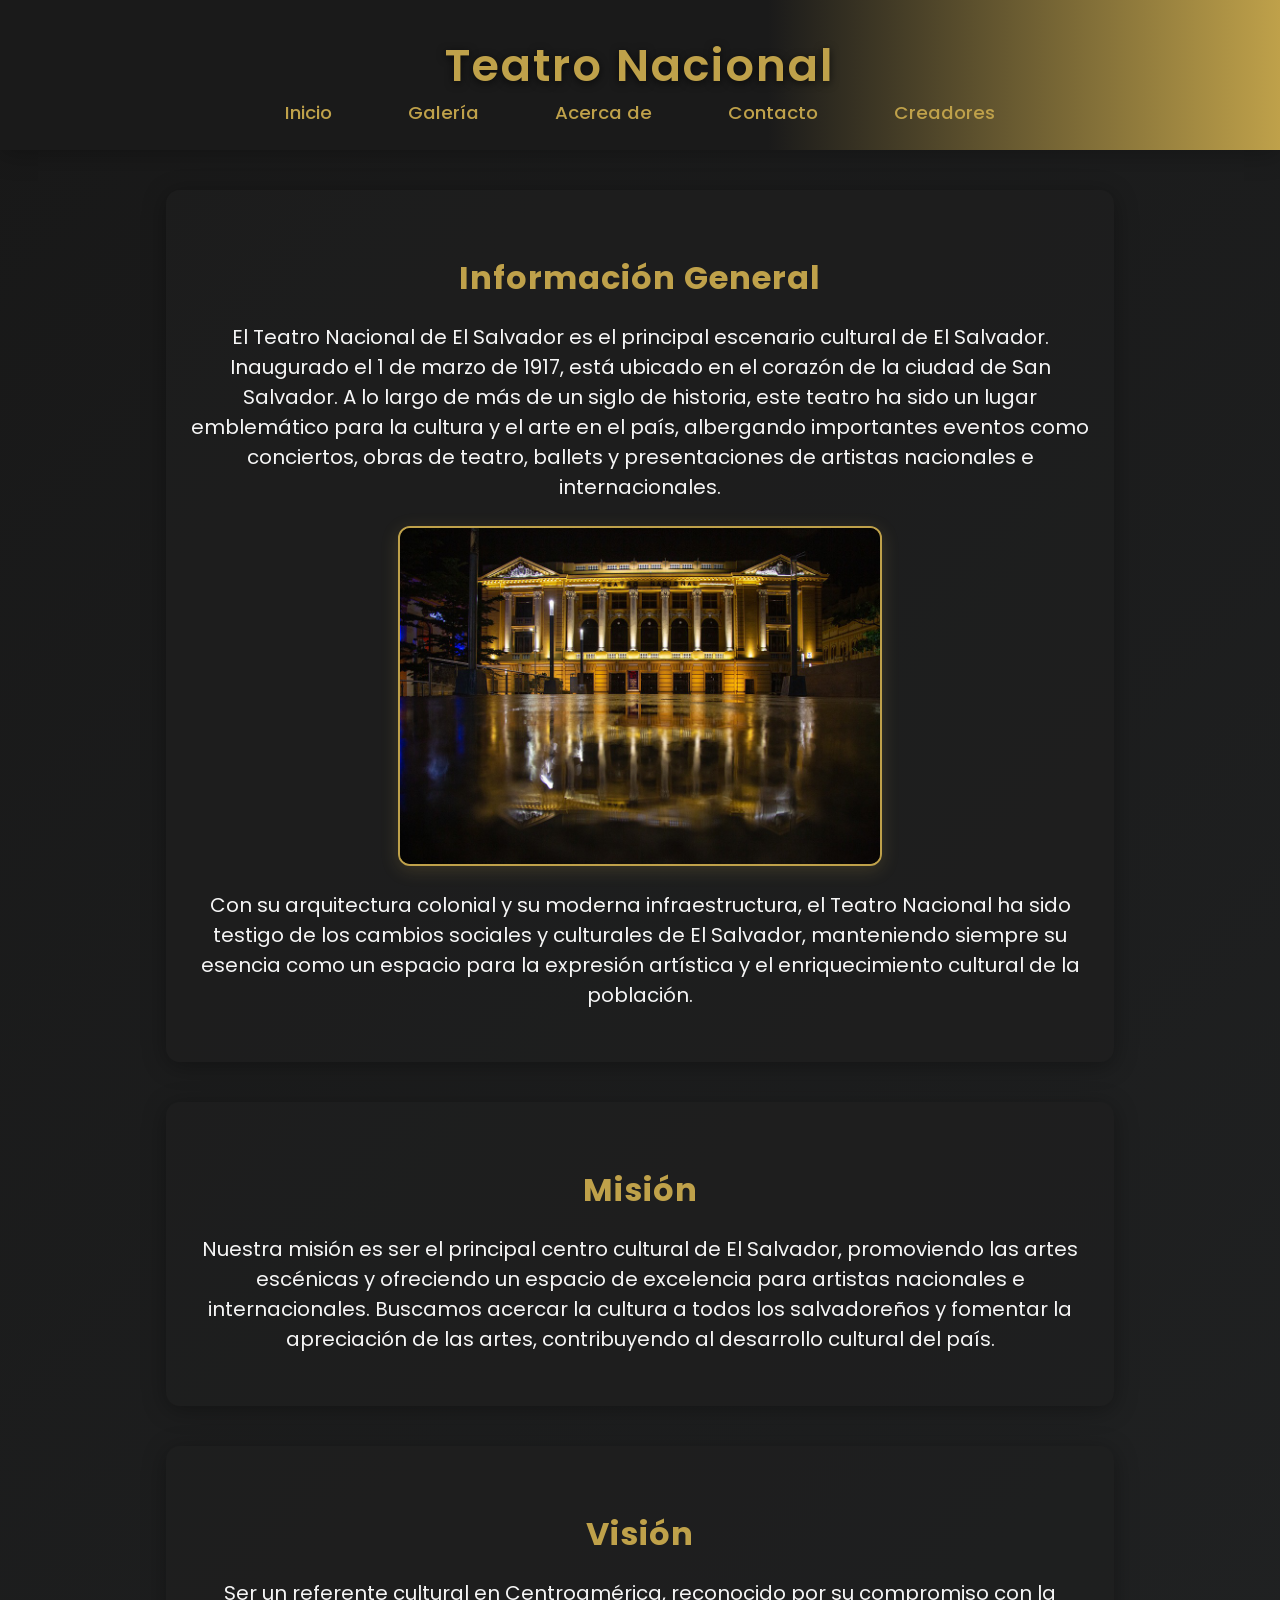
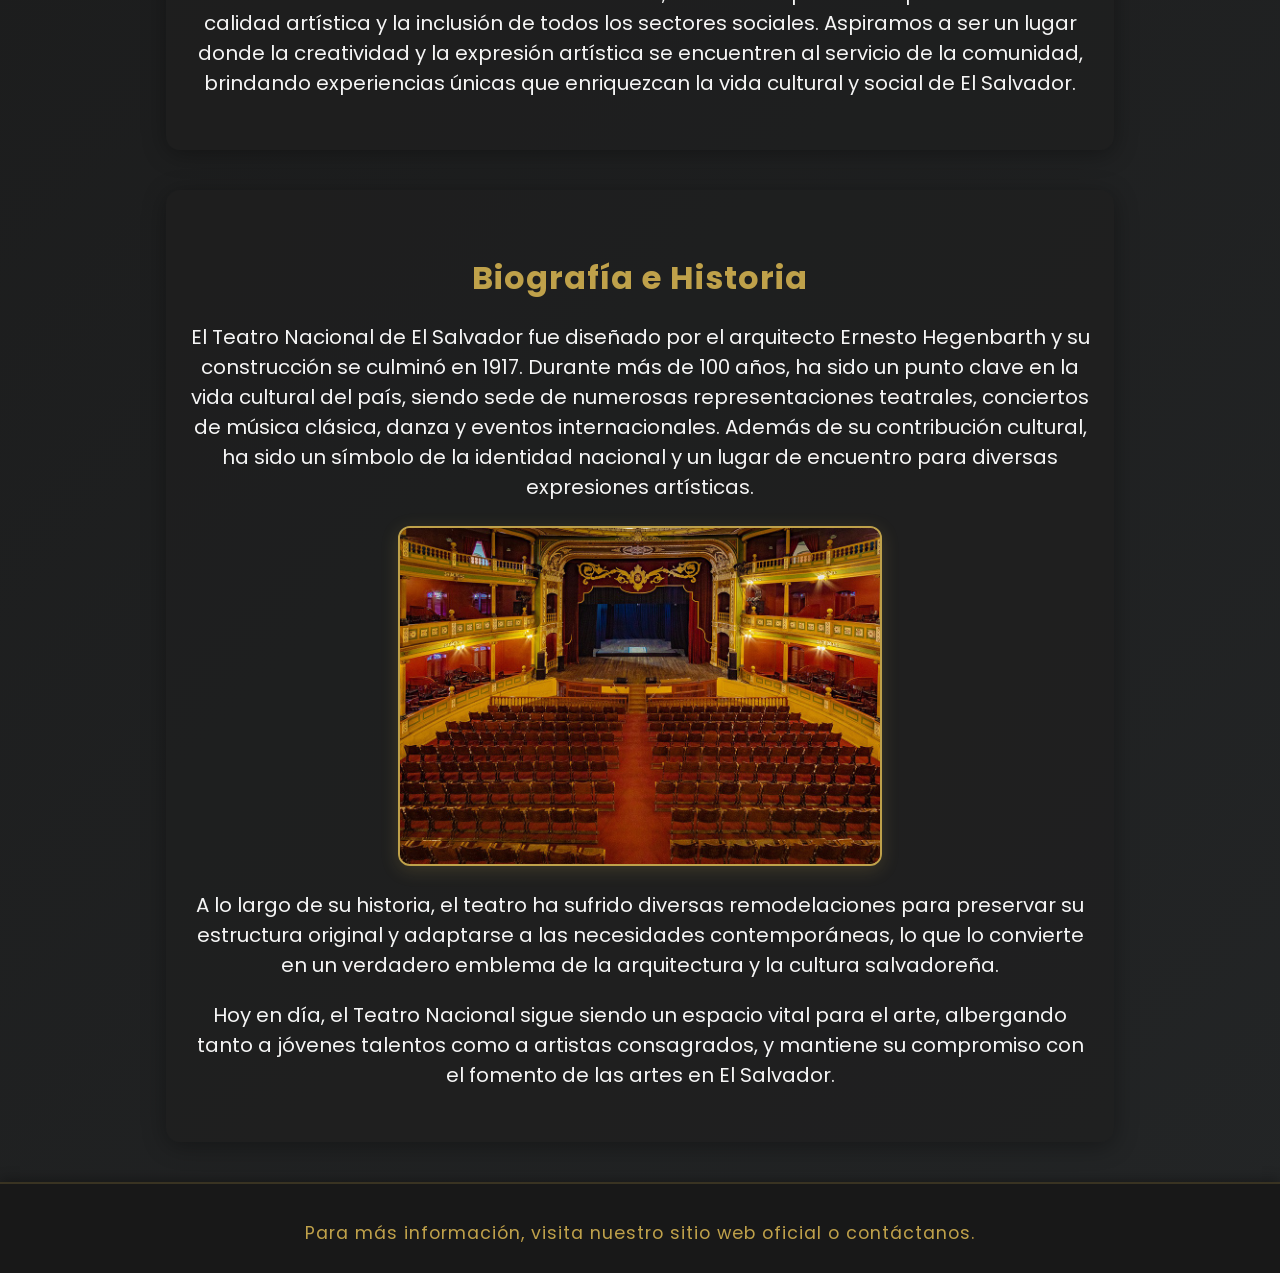
<file: Proyecto_DAW/Proyecto teorico/ACERCA DE.html>
<!DOCTYPE html>
<html lang="es">
<head>
    <link rel="stylesheet" href="css/style.css">
    <meta charset="UTF-8">
    <meta name="viewport" content="width=device-width, initial-scale=1.0">
    <title>Acerca de - Teatro Nacional de El Salvador</title>
</head>
<body>
    <header>
        <h1>Teatro Nacional</h1>
        <nav>
            <ul>
                <li><a href="PaginaPrincipal.html">Inicio</a></li>
                <li><a href="galeria.html">Galería</a></li>
                <li><a href="ACERCA DE.html">Acerca de</a></li>
                <li><a href="CONTACTO.html">Contacto</a></li>
                <li><a href="Programadores.html">Creadores</a></li>
            </ul>
        </nav>
    </header>
    <section class="acercade">
        <h2>Información General</h2>
        <p>El Teatro Nacional de El Salvador es el principal escenario cultural de El Salvador. Inaugurado el 1 de marzo de 1917, está ubicado en el corazón de la ciudad de San Salvador. A lo largo de más de un siglo de historia, este teatro ha sido un lugar emblemático para la cultura y el arte en el país, albergando importantes eventos como conciertos, obras de teatro, ballets y presentaciones de artistas nacionales e internacionales.</p>
        <img src="img/IMG-20220202-WA0183.jpg" alt="Teatro Nacional de El Salvador" width="600">
        
        <p>Con su arquitectura colonial y su moderna infraestructura, el Teatro Nacional ha sido testigo de los cambios sociales y culturales de El Salvador, manteniendo siempre su esencia como un espacio para la expresión artística y el enriquecimiento cultural de la población.</p>
    </section>

    <section class="acercade">
        <h2>Misión</h2>
        <p>Nuestra misión es ser el principal centro cultural de El Salvador, promoviendo las artes escénicas y ofreciendo un espacio de excelencia para artistas nacionales e internacionales. Buscamos acercar la cultura a todos los salvadoreños y fomentar la apreciación de las artes, contribuyendo al desarrollo cultural del país.</p>
    </section>

    <section class="acercade">
        <h2>Visión</h2>
        <p>Ser un referente cultural en Centroamérica, reconocido por su compromiso con la calidad artística y la inclusión de todos los sectores sociales. Aspiramos a ser un lugar donde la creatividad y la expresión artística se encuentren al servicio de la comunidad, brindando experiencias únicas que enriquezcan la vida cultural y social de El Salvador.</p>
    </section>

    <section class="acercade">
        <h2>Biografía e Historia</h2>
        <p>El Teatro Nacional de El Salvador fue diseñado por el arquitecto Ernesto Hegenbarth y su construcción se culminó en 1917. Durante más de 100 años, ha sido un punto clave en la vida cultural del país, siendo sede de numerosas representaciones teatrales, conciertos de música clásica, danza y eventos internacionales. Además de su contribución cultural, ha sido un símbolo de la identidad nacional y un lugar de encuentro para diversas expresiones artísticas.</p>
        <img src="img/IMG-20220202-WA0194.jpg" alt="Interior del Teatro Nacional de El Salvador">
        <p>A lo largo de su historia, el teatro ha sufrido diversas remodelaciones para preservar su estructura original y adaptarse a las necesidades contemporáneas, lo que lo convierte en un verdadero emblema de la arquitectura y la cultura salvadoreña.</p>
        <p>Hoy en día, el Teatro Nacional sigue siendo un espacio vital para el arte, albergando tanto a jóvenes talentos como a artistas consagrados, y mantiene su compromiso con el fomento de las artes en El Salvador.</p>
    </section>

    <footer>
        <p>Para más información, visita nuestro sitio web oficial o contáctanos.</p>
    </footer>

</body>
</html>
</file>
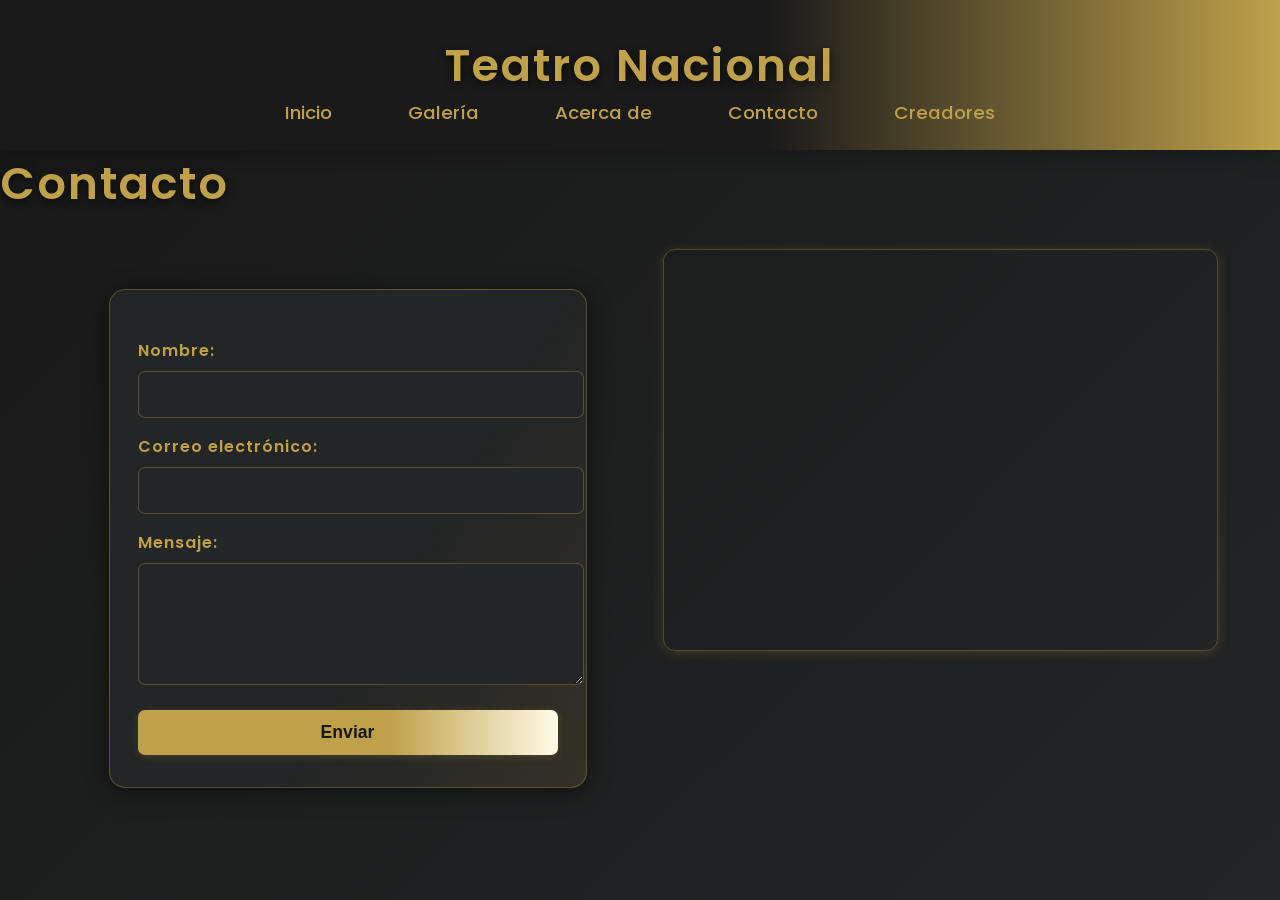
<file: Proyecto_DAW/Proyecto teorico/CONTACTO.html>
<!DOCTYPE html>
<html lang="es">
<head>
    <link rel="stylesheet" href="css/style.css">
    <meta charset="UTF-8">
    <meta name="viewport" content="width=device-width, initial-scale=1.0">
    <link rel="stylesheet" href="css/style.css">
    <title>Contacto</title>
</head>
<body>

    <header>
        <h1>Teatro Nacional</h1>
        <nav>
            <ul>
                <li><a href="PaginaPrincipal.html">Inicio</a></li>
                <li><a href="galeria.html">Galería</a></li>
                <li><a href="ACERCA DE.html">Acerca de</a></li>
                <li><a href="CONTACTO.html">Contacto</a></li>
                <li><a href="Programadores.html">Creadores</a></li>
            </ul>
        </nav>
    </header>

    <h1>Contacto</h1>

    <!-- Contenedor con formulario y mapa más juntos -->
    <div class="contact-container">
        <form action="submit_form.php" method="POST" id="contact-form">
            <div>
                <label for="name">Nombre:</label>
                <input type="text" id="name" name="name" required>
            </div>
            <div>
                <label for="email">Correo electrónico:</label>
                <input type="email" id="email" name="email" required>
            </div>
            <div>
                <label for="message">Mensaje:</label>
                <textarea id="message" name="message" rows="4" required></textarea>
            </div>
            <button type="submit">Enviar</button>
        </form>

        <!-- Contenedor del mapa -->
        <div class="map-container">
            <div id="wrapper-9cd199b9cc5410cd3b1ad21cab2e54d3">
                <div id="map-9cd199b9cc5410cd3b1ad21cab2e54d3"></div>
                <script>
                    (function () {
                        var setting = {
                            "query": "Teatro Nacional de San Salvador, 2a Avenida Sur, San Salvador, El Salvador",
                            "width": 600,
                            "height": 400,
                            "satellite": true,
                            "zoom": 12,
                            "placeId": "ChIJwygr9ukwY48RSZakc--tC1Y",
                            "cid": "0x560badef73a49649",
                            "coords": [13.6986644, -89.19039889999999],
                            "cityUrl": "/el-salvador/san-salvador-5390",
                            "cityAnchorText": "Map of San Salvador, San Salvador Department, El Salvador",
                            "lang": "es-es",
                            "queryString": "Teatro Nacional de San Salvador, 2a Avenida Sur, San Salvador, El Salvador",
                            "centerCoord": [13.6986644, -89.19039889999999],
                            "id": "map-9cd199b9cc5410cd3b1ad21cab2e54d3",
                            "embed_id": "1204253"
                        };
                        var d = document;
                        var s = d.createElement('script');
                        s.src = 'https://1map.com/js/script-for-user.js?embed_id=1204253';
                        s.async = true;
                        s.onload = function (e) {
                            window.OneMap.initMap(setting);
                        };
                        var to = d.getElementsByTagName('script')[0];
                        to.parentNode.insertBefore(s, to);
                    })();
                </script>
            </div>
        </div>
    </div>

</body>
</html>
</file>
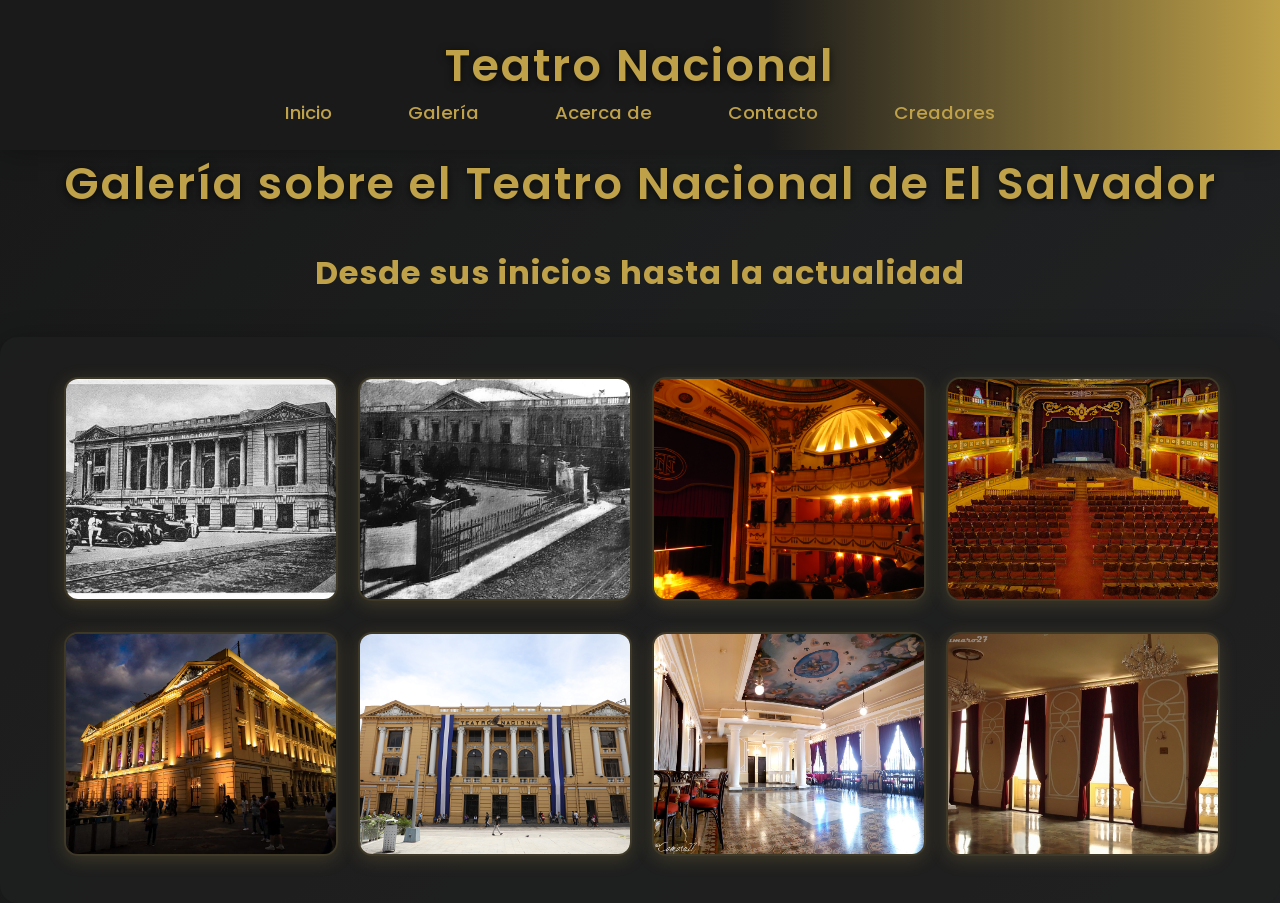
<file: Proyecto_DAW/Proyecto teorico/galeria.html>
<!DOCTYPE html>
<html lang="es">
<head>
    <meta charset="UTF-8">
    <meta name="viewport" content="width=device-width, initial-scale=1.0">
    <title>Galería de Fotos - Teatro Nacional</title>
    <link rel="stylesheet" href="css/style.css">
</head>
<body>

    <header>
        <h1>Teatro Nacional</h1>
        <nav>
            <ul>
                <li><a href="PaginaPrincipal.html">Inicio</a></li>
                <li><a href="galeria.html">Galería</a></li>
                <li><a href="ACERCA DE.html">Acerca de</a></li>
                <li><a href="CONTACTO.html">Contacto</a></li>
                <li><a href="Programadores.html">Creadores</a></li>
            </ul>
        </nav>
    </header>
    
    <div class="titulo">
        <h1>Galería sobre el Teatro Nacional de El Salvador</h1>
        <h2>Desde sus inicios hasta la actualidad</h2>
    </div>

    <div class="gallery">
        <a href="img/teatro4.jpg" class="fancybox" rel="ligthbox">
            <img src="img/teatro4.jpg" class="zoom img-fluid" alt="Teatro Nacional">
        </a>
        <a href="img/teatro.png" class="fancybox" rel="ligthbox">
            <img src="img/teatro.png" class="zoom img-fluid" alt="Teatro Nacional">
        </a>
        <a href="img/teatro3.jfif" class="fancybox" rel="ligthbox">
            <img src="img/teatro3.jfif" class="zoom img-fluid" alt="Teatro Nacional">
        </a>
        <a href="img/teatro1.jpg" class="fancybox" rel="ligthbox">
            <img src="img/teatro1.jpg" class="zoom img-fluid" alt="Teatro Nacional">
        </a>
        <a href="img/teatro5.jpg" class="fancybox" rel="ligthbox">
            <img src="img/teatro5.jpg" class="zoom img-fluid" alt="Teatro Nacional">
        </a>
        <a href="img/teatro6.png" class="fancybox" rel="ligthbox">
            <img src="img/teatro6.png" class="zoom img-fluid" alt="Teatro Nacional">
        </a>
        <a href="img/teatro7.jpg" class="fancybox" rel="ligthbox">
            <img src="img/teatro7.jpg" class="zoom img-fluid" alt="Teatro Nacional">
        </a>
        <a href="img/teatro8.png" class="fancybox" rel="ligthbox">
            <img src="img/teatro8.png" class="zoom img-fluid" alt="Teatro Nacional">
        </a>
    </div>
<script src="js/galeria.js"></script>
</body>
</html>
</file>
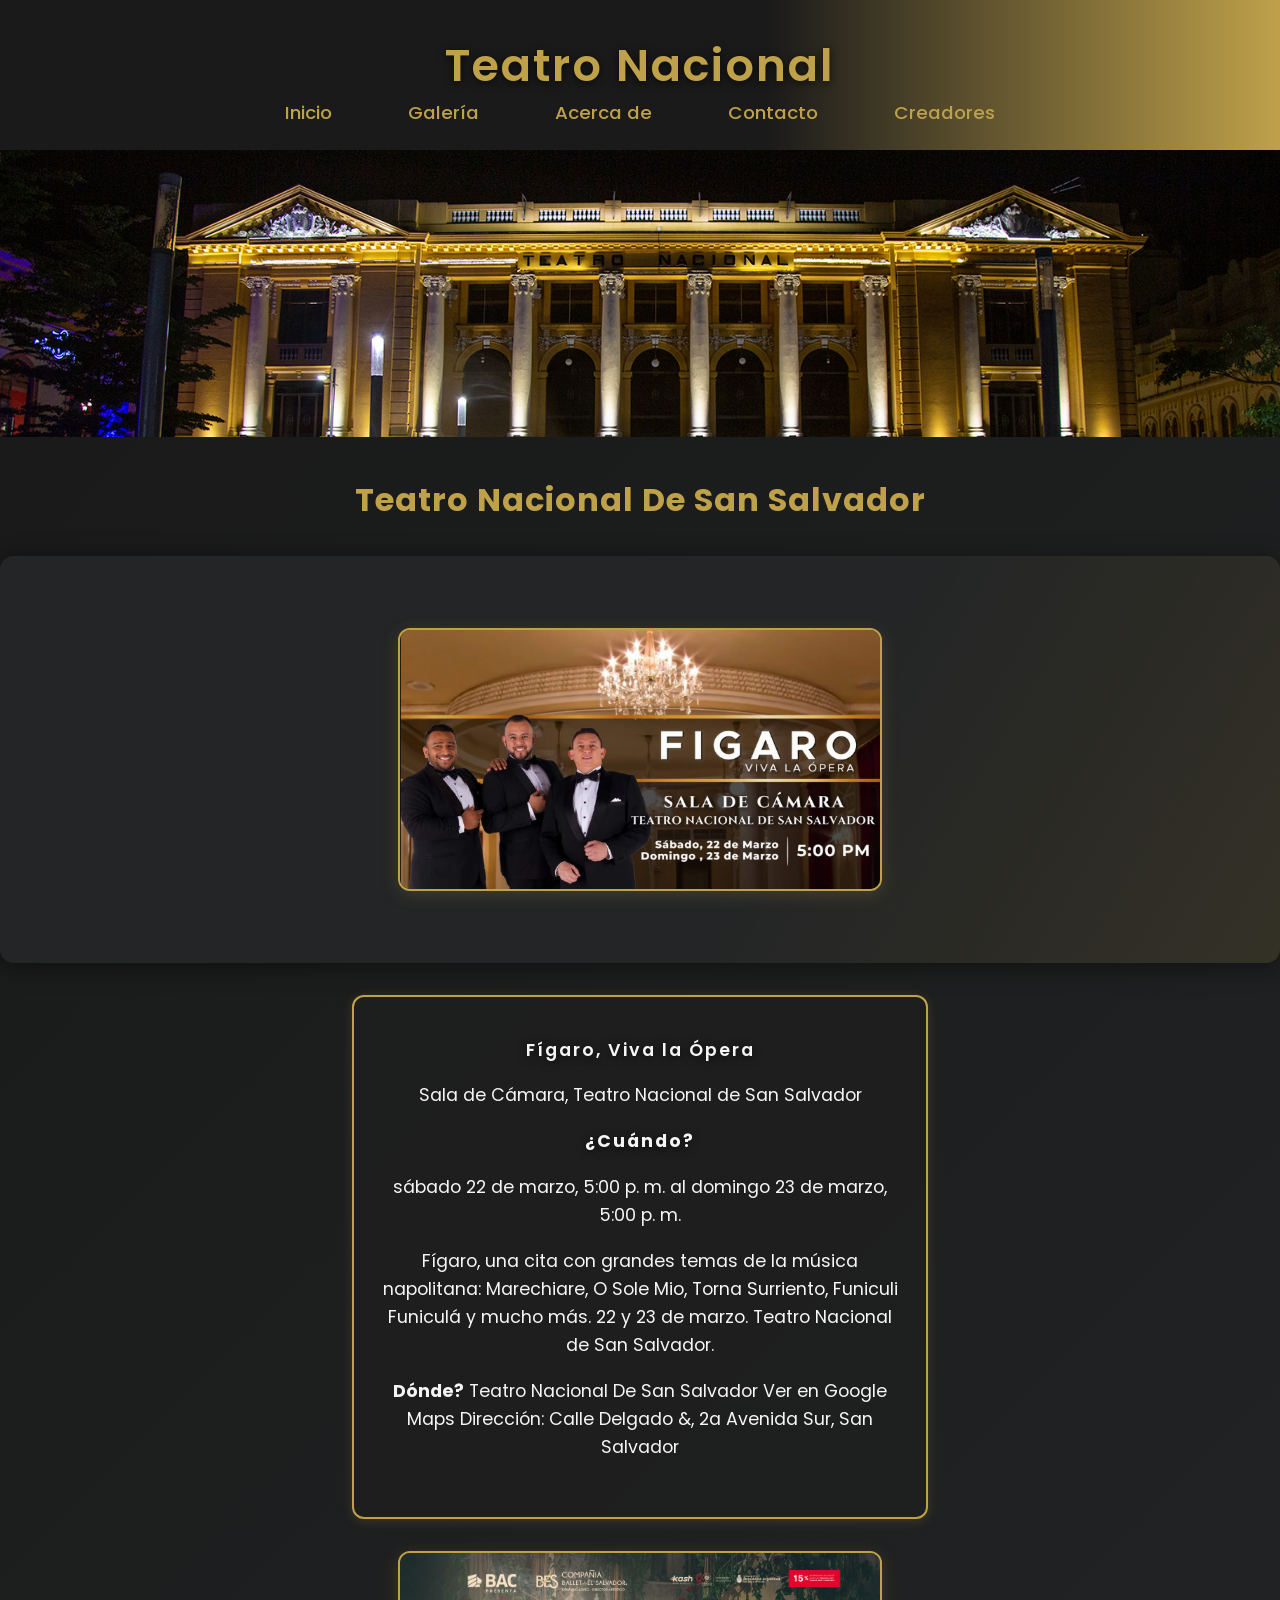
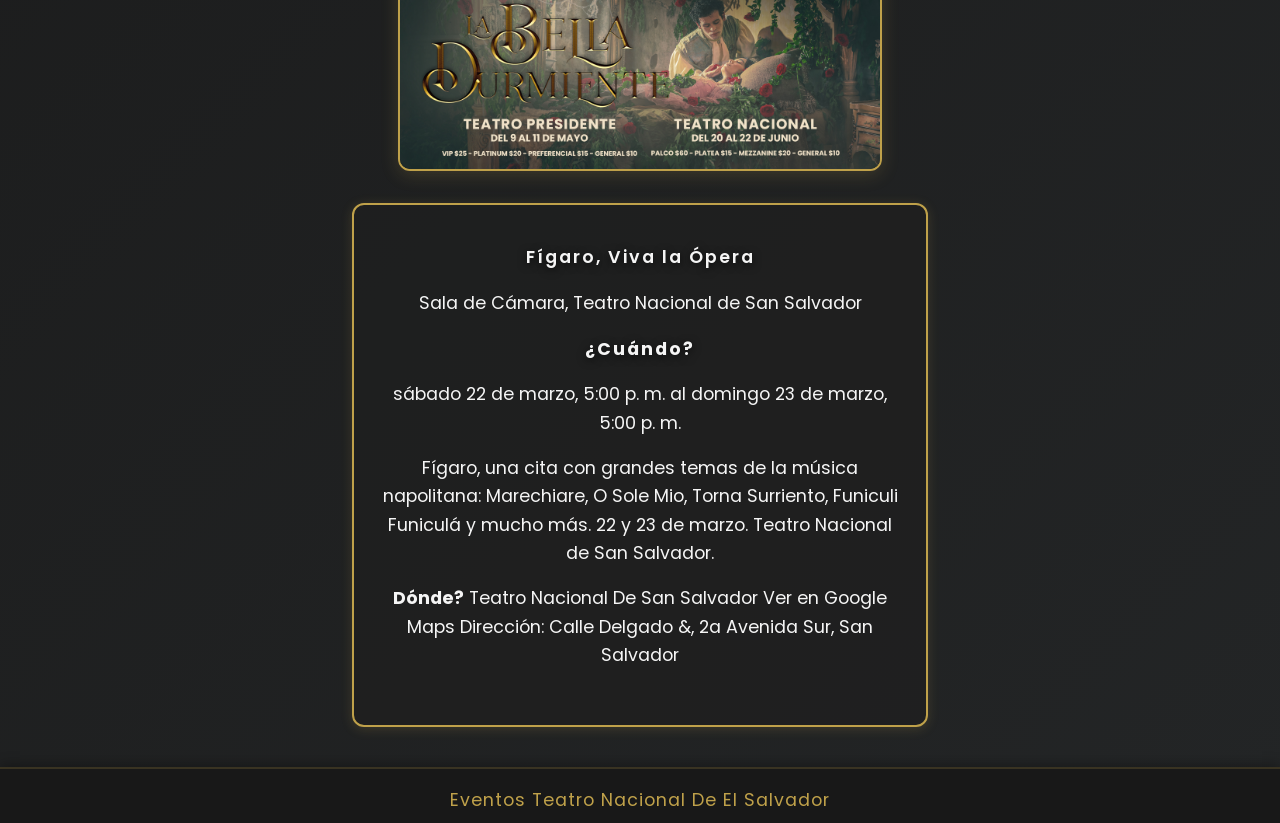
<file: Proyecto_DAW/Proyecto teorico/PaginaPrincipal.html>
<!DOCTYPE html>
<html lang="es">
<head>
    <link rel="stylesheet" href="css/style.css">
    <meta charset="UTF-8">
    <meta name="viewport" content="width=device-width, initial-scale=1.0">
    <title>Inicio</title>
</head>
<body>
    <header>
        <h1>Teatro Nacional</h1>
        <nav>
            <ul>
                <li><a href="PaginaPrincipal.html">Inicio</a></li>
                <li><a href="galeria.html">Galería</a></li>
                <li><a href="ACERCA DE.html">Acerca de</a></li>
                <li><a href="CONTACTO.html">Contacto</a></li>
                <li><a href="Programadores.html">Creadores</a></li>
            </ul>
        </nav>
    </header>
    <img id="teatroimg" src="img/Teatro-Nacional-SS.jpg" alt="teatroimg"> 
    <h2>Teatro Nacional De San Salvador </h2>
    <section id="banner">
        <img src="img/01JPTQ2G3ZWTAHGNX5F7TAW0VK.png" alt="Fígaro, Viva la Ópera">
        <div class="banner-content">
        </section>
            <section id="borde">
            <h1>Fígaro, Viva la Ópera</h1>
            <p>Sala de Cámara, Teatro Nacional de San Salvador</p>
            <h1><strong>¿Cuándo?</strong></h1>
            <p>sábado 22 de marzo, 5:00 p. m. al domingo 23 de marzo, 5:00 p. m.</p>
            <p>Fígaro, una cita con grandes temas de la música napolitana:
             Marechiare, O Sole Mio, Torna Surriento, Funiculi Funiculá y mucho más.
              22 y 23 de marzo. Teatro Nacional de San Salvador. </p>
              <p><strong>Dónde?</strong>
                Teatro Nacional De San Salvador
                Ver en Google Maps
                Dirección: Calle Delgado &, 2a Avenida Sur, San Salvador</p>
        </div>
    </section>     
    <section id="banner2">
        
        <img src="img/evento2.jpg" alt="La Bella Durmiente ✨🎭🩰">
        <div class="banner-content">
    </section>
    <section id="borde">
        <h1>Fígaro, Viva la Ópera</h1>
        <p>Sala de Cámara, Teatro Nacional de San Salvador</p>
        <h1><strong>¿Cuándo?</strong></h1>
        <p>sábado 22 de marzo, 5:00 p. m. al domingo 23 de marzo, 5:00 p. m.</p>
        <p>Fígaro, una cita con grandes temas de la música napolitana:
         Marechiare, O Sole Mio, Torna Surriento, Funiculi Funiculá y mucho más.
          22 y 23 de marzo. Teatro Nacional de San Salvador. </p>
          <p><strong>Dónde?</strong>
            Teatro Nacional De San Salvador
            Ver en Google Maps
            Dirección: Calle Delgado &, 2a Avenida Sur, San Salvador</p>
    </section>
    <footer>Eventos Teatro Nacional De El Salvador</footer>
</body>
</html>
</file>
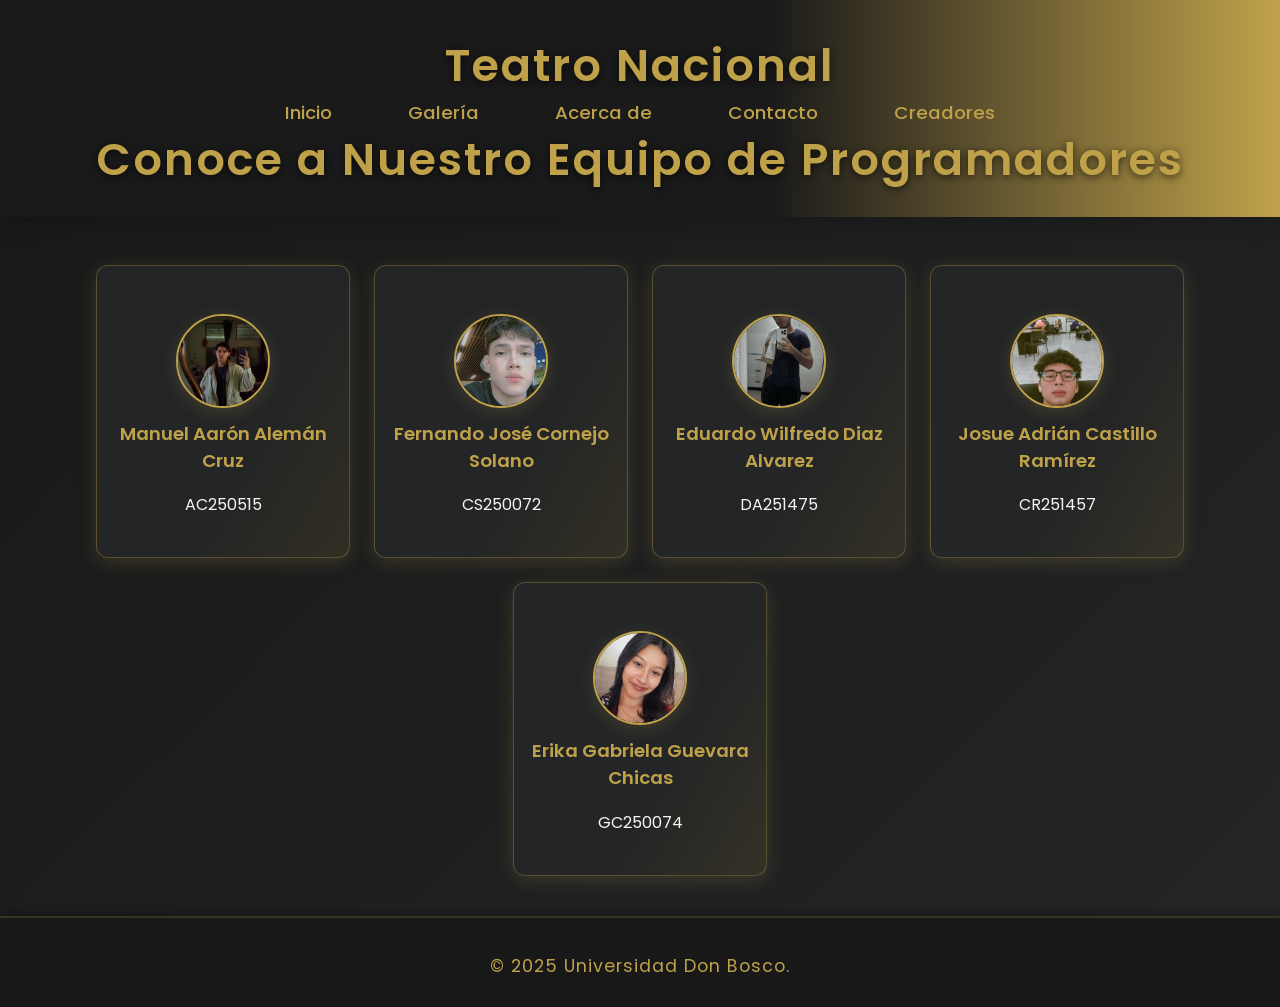
<file: Proyecto_DAW/Proyecto teorico/Programadores.html>
<!DOCTYPE html> 
<html lang="es">
<head>
    <meta charset="UTF-8">
    <meta name="viewport" content="width=device-width, initial-scale=1.0">
    <title>Nuestro equipo</title>
        <link rel="stylesheet" href="css/style.css">
</head>
<body id="body P">

    <header id="header P">

            <h1>Teatro Nacional</h1>
            <nav>
                <ul>
                    <li><a href="PaginaPrincipal.html">Inicio</a></li>
                    <li><a href="galeria.html">Galería</a></li>
                    <li><a href="ACERCA DE.html">Acerca de</a></li>
                    <li><a href="CONTACTO.html">Contacto</a></li>
                    <li><a href="Programadores.html">Creadores</a></li>
                </ul>
            </nav>
        <h1>Conoce a Nuestro Equipo de Programadores</h1>
    </header>

    <div class="container P">
        <section class="programadores">
            <div class="programador">
                <img src="img/manuel.jpg" alt="Programador 1">
                <h3>Manuel Aarón Alemán Cruz</h3>
                <p>AC250515</p>
            </div>
            <div class="programador">
                <img src="img/Fernando.jpeg" alt="Programador 2">
                <h3>Fernando José Cornejo Solano</h3>
                <p>CS250072</p>
            </div>
            <div class="programador">
                <img src="img/Eduardo.jpeg" alt="Programador 3">
                <h3>Eduardo Wilfredo Diaz Alvarez</h3>
                <p>DA251475</p>
            </div>
            <div class="programador">
                <img src="img/Josué.jpeg" alt="Programador 4">
                <h3>Josue Adrián Castillo Ramírez</h3>
                <p>CR251457</p>
            </div>
            <div class="programador">
                <img src="img/Erika.jpeg" alt="Programador 5">
                <h3>Erika Gabriela Guevara Chicas</h3>
                <p>GC250074</p>
            </div>
        </section>
    </div>

    <footer id="footer P">
        <p>&copy; 2025 Universidad Don Bosco.</p>
    </footer>

</body>
</html>
</file>
<file: Proyecto_DAW/Proyecto teorico/css/style.css>
/* Tema elegante y dinámico corregido */
@import url('https://fonts.googleapis.com/css2?family=Poppins:wght@400;600&display=swap');

body {
    background: linear-gradient(135deg, #181818 0%, #232526 100%);
    color: #f5f5f5;
    font-family: 'Poppins', 'Segoe UI', Arial, sans-serif;
    margin: 0;
    padding: 0;
    min-height: 100vh;
}

header {
    background: linear-gradient(90deg, #1a1a1a 60%, #bfa14a 100%);
    padding: 32px 0 24px 0;
    box-shadow: 0 4px 24px rgba(0,0,0,0.25);
    text-align: center;
}

h1 {
    color: #bfa14a;
    margin: 0;
    font-size: 2.8rem;
    font-weight: 600;
    letter-spacing: 2px;
    text-shadow: 0 2px 8px #000a;
}

nav ul {
    list-style: none;
    padding: 0;
    margin: 0;
    text-align: center;
}

nav ul li {
    display: inline-block;
    margin: 0 18px;
}

nav ul li a {
    color: #bfa14a;
    text-decoration: none;
    font-size: 1.15rem;
    font-weight: 500;
    padding: 10px 18px;
    border-radius: 6px;
    transition: background 0.3s, color 0.3s, box-shadow 0.3s;
}

nav ul li a:hover {
    background: #bfa14a;
    color: #181818;
    box-shadow: 0 2px 12px #bfa14a55;
}

.gallery {
    display: grid;
    grid-template-columns: repeat(auto-fit, minmax(260px, 1fr));
    gap: 24px;
    padding: 40px 5vw;
    max-width: 1200px;
    margin: 40px auto 0 auto;
    background: rgba(30,30,30,0.7);
    border-radius: 18px;
    box-shadow: 0 6px 32px #0005;
}

.gallery img {
    width: 100%;
    height: 220px;
    object-fit: cover;
    border-radius: 14px;
    box-shadow: 0 4px 18px #bfa14a33;
    transition: transform 0.35s cubic-bezier(.4,2,.6,.9), box-shadow 0.3s;
    border: 2px solid #bfa14a33;
}

.gallery img:hover {
    transform: scale(1.07) rotate(-1deg);
    box-shadow: 0 8px 32px #bfa14a77;
    border-color: #bfa14a;
}

form {
    background: linear-gradient(120deg, #232526 60%, #bfa14a22 100%);
    padding: 32px 28px;
    max-width: 420px;
    margin: 40px auto;
    border-radius: 16px;
    box-shadow: 0 4px 24px #0007;
    border: 1.5px solid #bfa14a55;
}

label {
    display: block;
    margin-top: 16px;
    font-weight: 600;
    color: #bfa14a;
    letter-spacing: 1px;
}

input, textarea {
    width: 100%;
    padding: 10px 12px;
    margin: 8px 0 0 0;
    border: 1.5px solid #bfa14a55;
    border-radius: 7px;
    background: #232526;
    color: #fff;
    font-size: 1rem;
    font-family: inherit;
    transition: border 0.3s;
}

input:focus, textarea:focus {
    border: 1.5px solid #bfa14a;
    outline: none;
}

button {
    background: linear-gradient(90deg, #bfa14a 60%, #fffbe6 100%);
    color: #181818;
    border: none;
    padding: 12px 0;
    width: 100%;
    margin-top: 18px;
    font-size: 1.1rem;
    font-weight: 600;
    cursor: pointer;
    border-radius: 7px;
    box-shadow: 0 2px 8px #bfa14a33;
    transition: background 0.3s, color 0.3s, box-shadow 0.3s;
}

button:hover {
    background: linear-gradient(90deg, #fffbe6 60%, #bfa14a 100%);
    color: #bfa14a;
    box-shadow: 0 4px 18px #bfa14a77;
}

footer {
    background: #181818;
    color: #bfa14a;
    text-align: center;
    padding: 18px 0 10px 0;
    margin-top: 40px;
    font-size: 1.1rem;
    letter-spacing: 1px;
    border-top: 2px solid #bfa14a33;
    box-shadow: 0 -2px 12px #0005;
}

.acercade {
    text-align: center;
    max-width: 900px;
    font-size: 1.25rem;
    margin: 40px auto;
    background: rgba(30,30,30,0.7);
    border-radius: 14px;
    padding: 32px 24px;
    color: #f5f5f5;
    box-shadow: 0 4px 24px #0005;
}

section img {
    border: 2.5px solid #bfa14a;
    display: block;
    margin: 24px auto;
    width: 480px;
    max-width: 95vw;
    height: auto;
    border-radius: 12px;
    box-shadow: 0 4px 18px #bfa14a33;
}

#teatroimg {
    width: 100%;
}

h2 {
    text-align: center;
    color: #bfa14a;
    font-size: 2rem;
    margin-top: 32px;
    margin-bottom: 18px;
    letter-spacing: 1px;
}

#banner {
    background: linear-gradient(120deg, #232526 60%, #bfa14a22 100%);
    background-size: cover;
    background-position: center;
    color: #fff;
    text-align: center;
    padding: 48px 10vw;
    border-radius: 14px;
    box-shadow: 0 4px 24px #0007;
    margin: 32px 0;
}

#borde {
    border: 2.5px solid #bfa14a;
    padding: 3% 2%;
    text-align: center;
    max-width: 520px;
    margin: 32px auto;
    background: rgba(30,30,30,0.7);
    border-radius: 12px;
    box-shadow: 0 2px 12px #bfa14a33;
}

#borde h1, #borde p {
    font-size: 1.1rem;
    line-height: 1.6;
    color: #f5f5f5;
}

.programadores {
    display: flex;
    justify-content: center;
    gap: 24px;
    flex-wrap: wrap;
    margin: 48px 0 0 0;
}

.programador {
    background: linear-gradient(120deg, #232526 60%, #bfa14a22 100%);
    border-radius: 12px;
    box-shadow: 0 4px 18px #bfa14a33;
    width: 220px;
    padding: 24px 16px;
    text-align: center;
    transition: transform 0.3s, box-shadow 0.3s;
    border: 1.5px solid #bfa14a55;
}

.programador:hover {
    transform: translateY(-8px) scale(1.04);
    box-shadow: 0 8px 32px #bfa14a77;
}

.programador img {
    width: 90px;
    height: 90px;
    border-radius: 50%;
    object-fit: cover;
    border: 2px solid #bfa14a;
    margin-bottom: 12px;
}

.programador h3 {
    margin-top: 10px;
    color: #bfa14a;
    font-size: 1.15rem;
    font-weight: 600;
}

.programador p {
    color: #f5f5f5;
    font-size: 1rem;
}

.contact-container {
    display: flex;
    justify-content: space-between;
    align-items: flex-start;
    gap: 32px;
    padding: 32px 5vw;
    max-width: 1200px;
    margin: 0 auto;
}

#contact-form {
    width: 48%;
}

.map-container {
    width: 48%;
}

#map-9cd199b9cc5410cd3b1ad21cab2e54d3 {
    width: 100%;
    height: 400px;
    border-radius: 12px;
    box-shadow: 0 2px 12px #bfa14a33;
    border: 1.5px solid #bfa14a55;
}

@media (max-width: 1024px) {
    .gallery {
        grid-template-columns: repeat(2, 1fr);
    }
    .contact-container {
        flex-direction: column;
        align-items: center;
        gap: 24px;
        padding: 24px 2vw;
    }
    #contact-form, .map-container {
        width: 100%;
    }
    section img {
        width: 100%;
        max-width: 95vw;
    }
}

@media (max-width: 700px) {
    h1 {
        font-size: 2rem;
    }
    .gallery {
        grid-template-columns: 1fr;
        padding: 18px 2vw;
    }
    .acercade {
        font-size: 1rem;
        padding: 18px 8px;
    }
    .programadores {
        gap: 12px;
    }
    .programador {
        width: 90vw;
        padding: 18px 8px;
    }
    #banner {
        padding: 24px 2vw;
    }
    .contact-container {
        padding: 12px 2vw;
    }
}

@media (max-width: 480px) {
    h1 {
        font-size: 1.3rem;
    }
    h2 {
        font-size: 1.1rem;
    }
    .gallery img {
        height: 140px;
    }
    .acercade {
        font-size: 0.95rem;
    }
    .programador {
        width: 98vw;
    }
    #banner {
        padding: 12px 2vw;
    }
}
#galeria {
  padding: 20px;
}

.apartado {
  display: flex;
  gap: 10px;
  margin-bottom: 20px;
}
.titulo h1{
    text-align: center;
}

.apartado img {
  width: 200px;
  border-radius: 10px;
}
</file>
